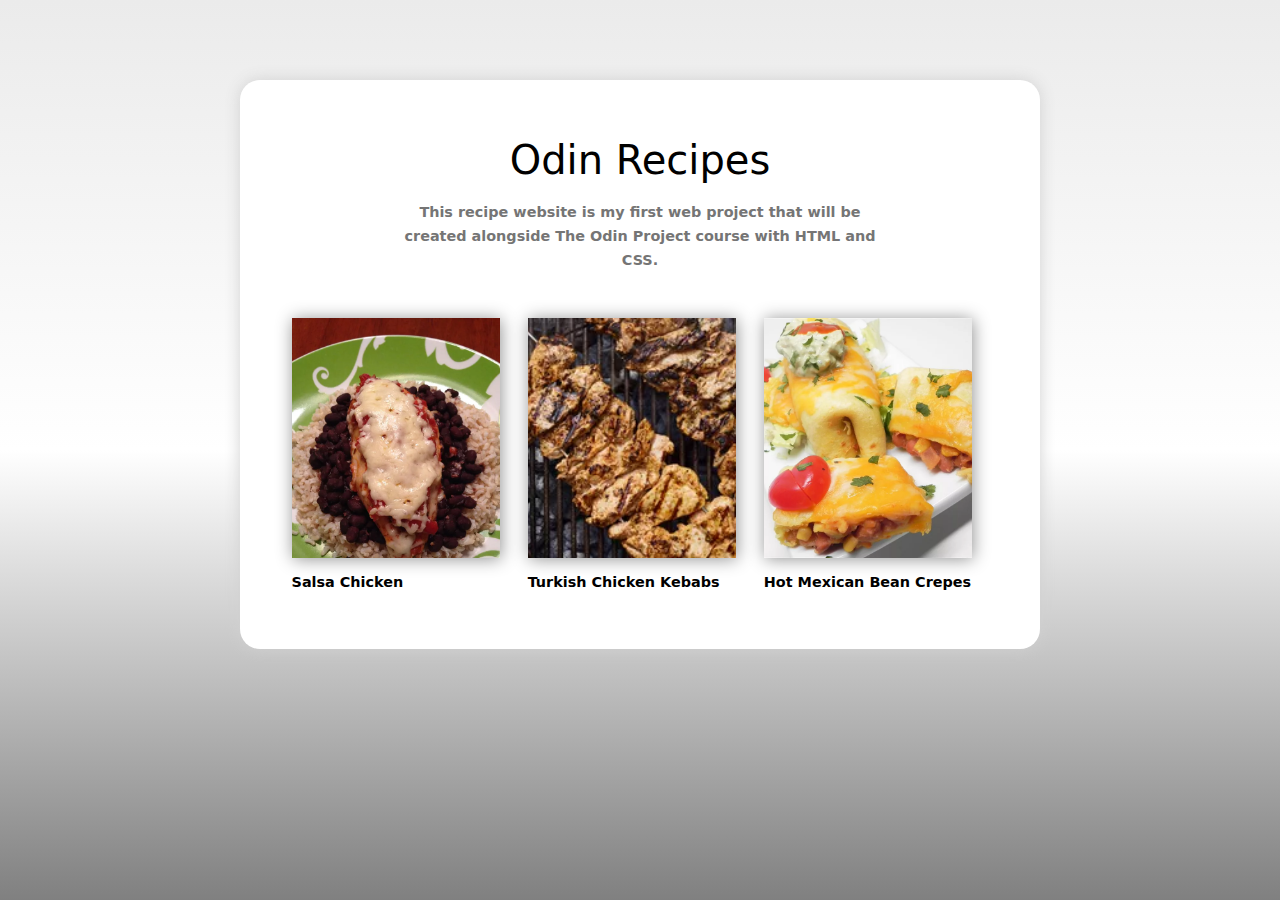
<file: index.html>
<!DOCTYPE html>
<html lang="en">
    <head>
        <meta charset="UTF-8">
        <title>Odin Recipes</title>
        <link rel="stylesheet" href="style.css">
    </head>
    <body>
        <div class="main-menu">
            <div class="header">
            <h1>Odin Recipes</h1>
            <p>This recipe website is my first web project that will be created alongside The Odin Project course with HTML and CSS.</p>
            </div>
            <div class="recipes">
                <ul>
                    <li>
                        <a href="./recipes/salsa-chicken.html">
                            <img src="./images/Salsa-Chicken-by-Chad.webp" alt="A photo of delicious Salsa Chicken">
                            Salsa Chicken
                        </a>
                    </li>
                    <li>
                        <a href="./recipes/turkish-chicken-kebabs.html">
                            <img src="./images/turkish-chicken-kebabs.webp" alt="Turkish Chicken Kebab skewers on barbeque">
                            Turkish Chicken Kebabs
                        </a>
                    </li>
                    <li>
                        <a href="./recipes/hot-mexican-bean-crepes.html">
                            <img src="./images/Hot-Mexican-Bean-Crepes.webp" alt="Hot Mexican Bean Crepes on a plate">
                            Hot Mexican Bean Crepes</a>
                    </li>
                </ul>
            </div>
        </div>
    </body>
</html>
</file>
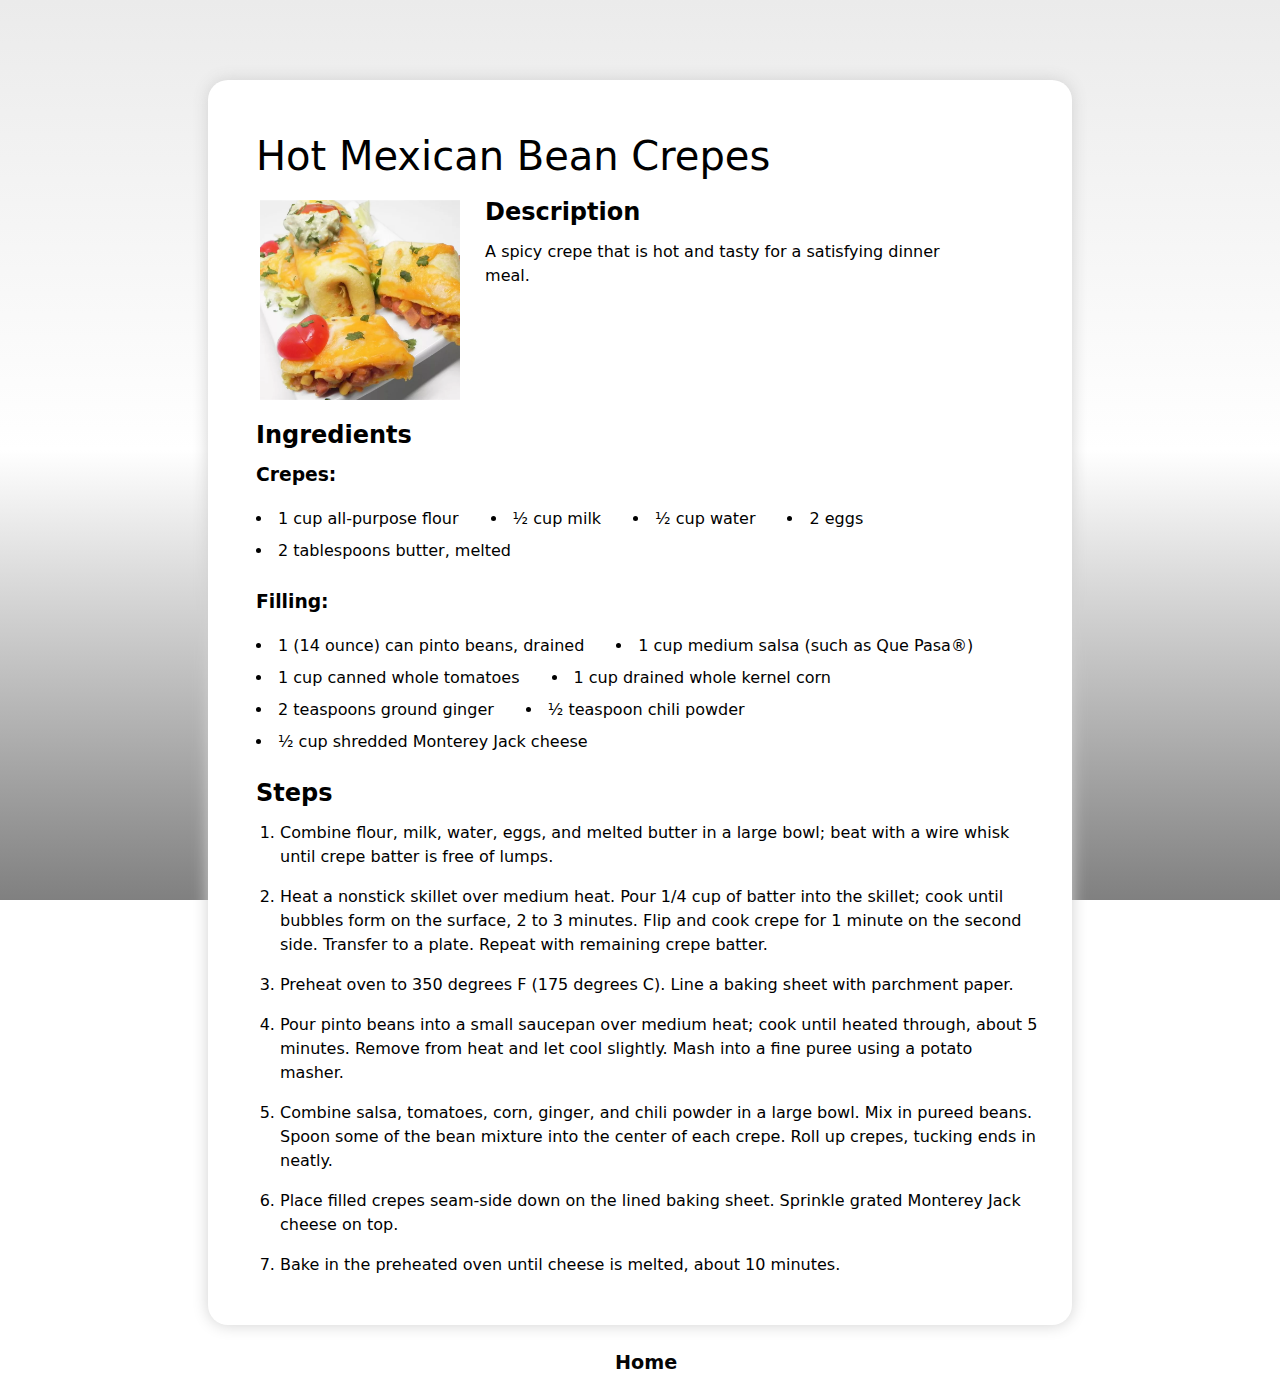
<file: recipes/hot-mexican-bean-crepes.html>
<!DOCTYPE html>
<html lang="en">
    <head>
        <meta charset="UTF-8">
        <title>Hot Mexican Bean Crepes Recipe</title>
        <link rel="stylesheet" href="./style-recipe.css">        
    </head>
    <body>
        <div class="recipe-card">
            <h1>Hot Mexican Bean Crepes</h1>
            <img class="recipe-image" src="../images/Hot-Mexican-Bean-Crepes.webp" alt="Hot Mexican Bean Crepes on a plate">
            <div class="description">
                <h2>Description</h2>
                <p>
                    A spicy crepe that is hot and tasty for a satisfying 
                    dinner meal.
                </p>
            </div>
            <div class="ingredients">
                <h2>Ingredients</h2>
                <h3>Crepes:</h3>
                <ul>
                    <li>1 cup all-purpose flour</li>
                    <li>½ cup milk</li>
                    <li>½ cup water</li>
                    <li>2 eggs</li>
                    <li>2 tablespoons butter, melted</li>
                </ul>
                <h3>Filling:</h3>
                <ul>
                    <li>1 (14 ounce) can pinto beans, drained</li>
                    <li>1 cup medium salsa (such as Que Pasa®)</li>
                    <li>1 cup canned whole tomatoes</li>
                    <li>1 cup drained whole kernel corn</li>
                    <li>2 teaspoons ground ginger</li>
                    <li>½ teaspoon chili powder</li>
                    <li>½ cup shredded Monterey Jack cheese</li>
                </ul>
            </div>
            <div class="steps">
                <h2>Steps</h2>
                <ol>
                    <li>
                        Combine flour, milk, water, eggs, and melted butter 
                        in a large bowl; beat with a wire whisk until crepe 
                        batter is free of lumps.
                    </li>
                    <li>
                        Heat a nonstick skillet over medium heat. Pour 1/4 
                        cup of batter into the skillet; cook until bubbles 
                        form on the surface, 2 to 3 minutes. Flip and cook 
                        crepe for 1 minute on the second side. Transfer to 
                        a plate. Repeat with remaining crepe batter.
                    </li>
                    <li>
                        Preheat oven to 350 degrees F (175 degrees C). 
                        Line a baking sheet with parchment paper.
                    </li>
                    <li>
                        Pour pinto beans into a small saucepan over medium 
                        heat; cook until heated through, about 5 minutes. 
                        Remove from heat and let cool slightly. Mash into a 
                        fine puree using a potato masher.
                    </li>
                    <li>
                        Combine salsa, tomatoes, corn, ginger, and chili 
                        powder in a large bowl. Mix in pureed beans. Spoon 
                        some of the bean mixture into the center of each 
                        crepe. Roll up crepes, tucking ends in neatly.                
                    </li>
                    <li>
                        Place filled crepes seam-side down on the lined 
                        baking sheet. Sprinkle grated Monterey Jack cheese 
                        on top.
                    </li>
                    <li>
                        Bake in the preheated oven until cheese is melted, 
                        about 10 minutes.
                    </li>
                </ol>
            </div>
        </div>
        <a class="button" href="../index.html">Home</a>
    </body>
</html>
</file>
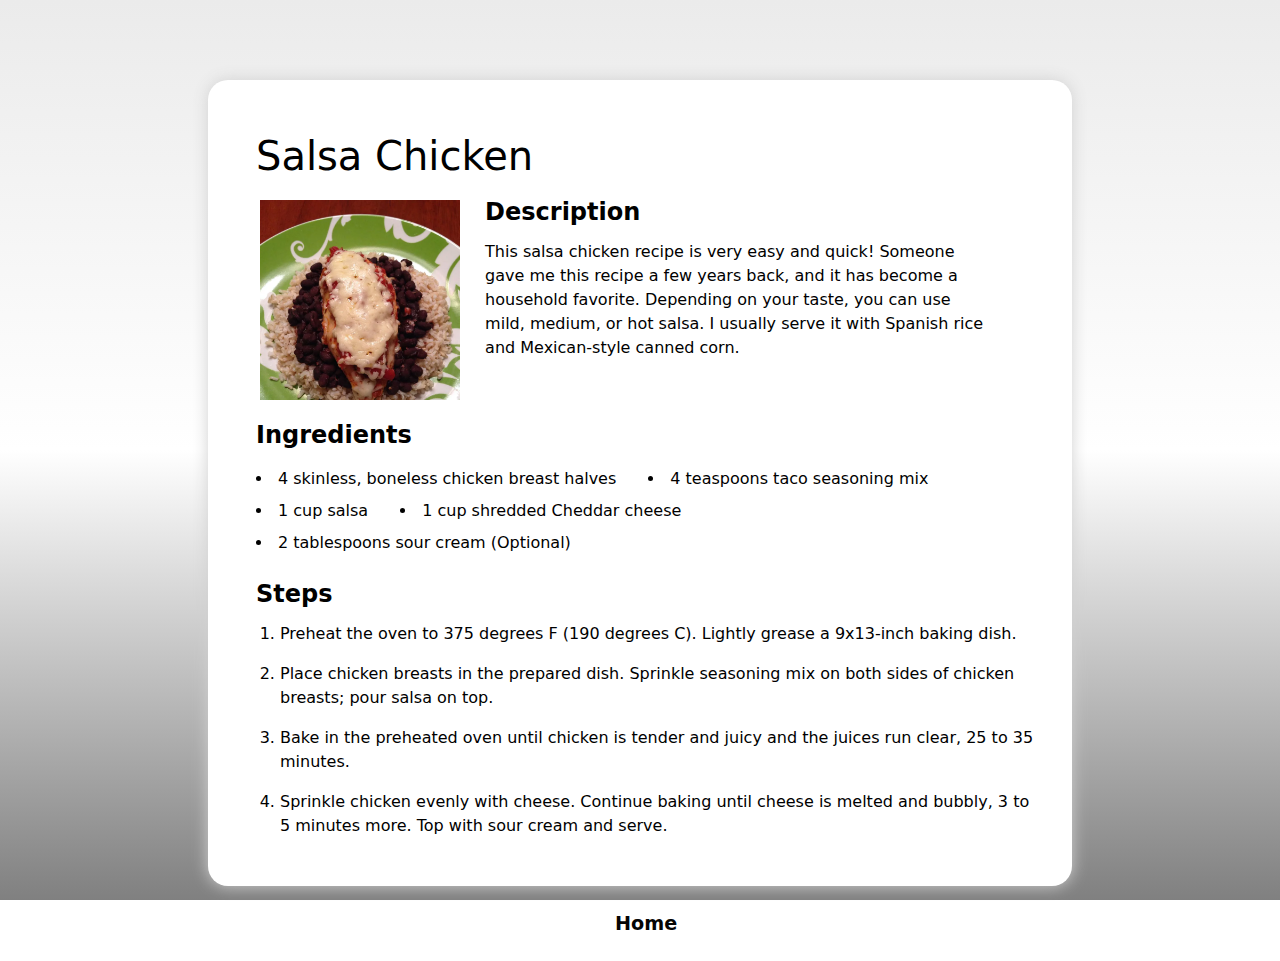
<file: recipes/salsa-chicken.html>
<!DOCTYPE html>
<html lang="en">
    <head>
        <meta charset="UTF-8">
        <title>Salsa Chicken Recipe</title>
        <link rel="stylesheet" href="./style-recipe.css">
    </head>
    <body>
        <div class="recipe-card">
            <h1>Salsa Chicken</h1>
            <img class="recipe-image" src="../images/Salsa-Chicken-by-Chad.webp" alt="A photo of delicious Salsa Chicken">
            <div class="description">
                <h2>Description</h2>
                <p>
                    This salsa chicken recipe is very easy and quick! 
                    Someone gave me this recipe a few years back, 
                    and it has become a household favorite. Depending on your taste,
                    you can use mild, medium, or hot salsa. I usually serve it 
                    with Spanish rice and Mexican-style canned corn.
                </p>
            </div>
            <div class="ingredients">
                <h2>Ingredients</h2>
                <ul>
                    <li>4 skinless, boneless chicken breast halves</li>
                    <li>4 teaspoons taco seasoning mix</li>
                    <li>1 cup salsa</li>
                    <li>1 cup shredded Cheddar cheese</li>
                    <li>2 tablespoons sour cream (Optional)</li>
                </ul>
            </div>
            <div class="steps">
                <h2>Steps</h2>
                <ol>
                    <li>
                        Preheat the oven to 375 degrees F (190 degrees C). 
                        Lightly grease a 9x13-inch baking dish.
                    </li>
                    <li>
                        Place chicken breasts in the prepared dish. 
                        Sprinkle seasoning mix on both sides of chicken breasts; 
                        pour salsa on top.
                    </li>
                    <li>
                        Bake in the preheated oven until chicken is tender and juicy 
                        and the juices run clear, 25 to 35 minutes.
                    </li>
                    <li>
                        Sprinkle chicken evenly with cheese. Continue baking 
                        until cheese is melted and bubbly, 3 to 5 minutes more. 
                        Top with sour cream and serve.
                    </li>
                </ol>
            </div>
        </div>
        <a class="button" href="../index.html">Home</a>
    </body>
</html>
</file>
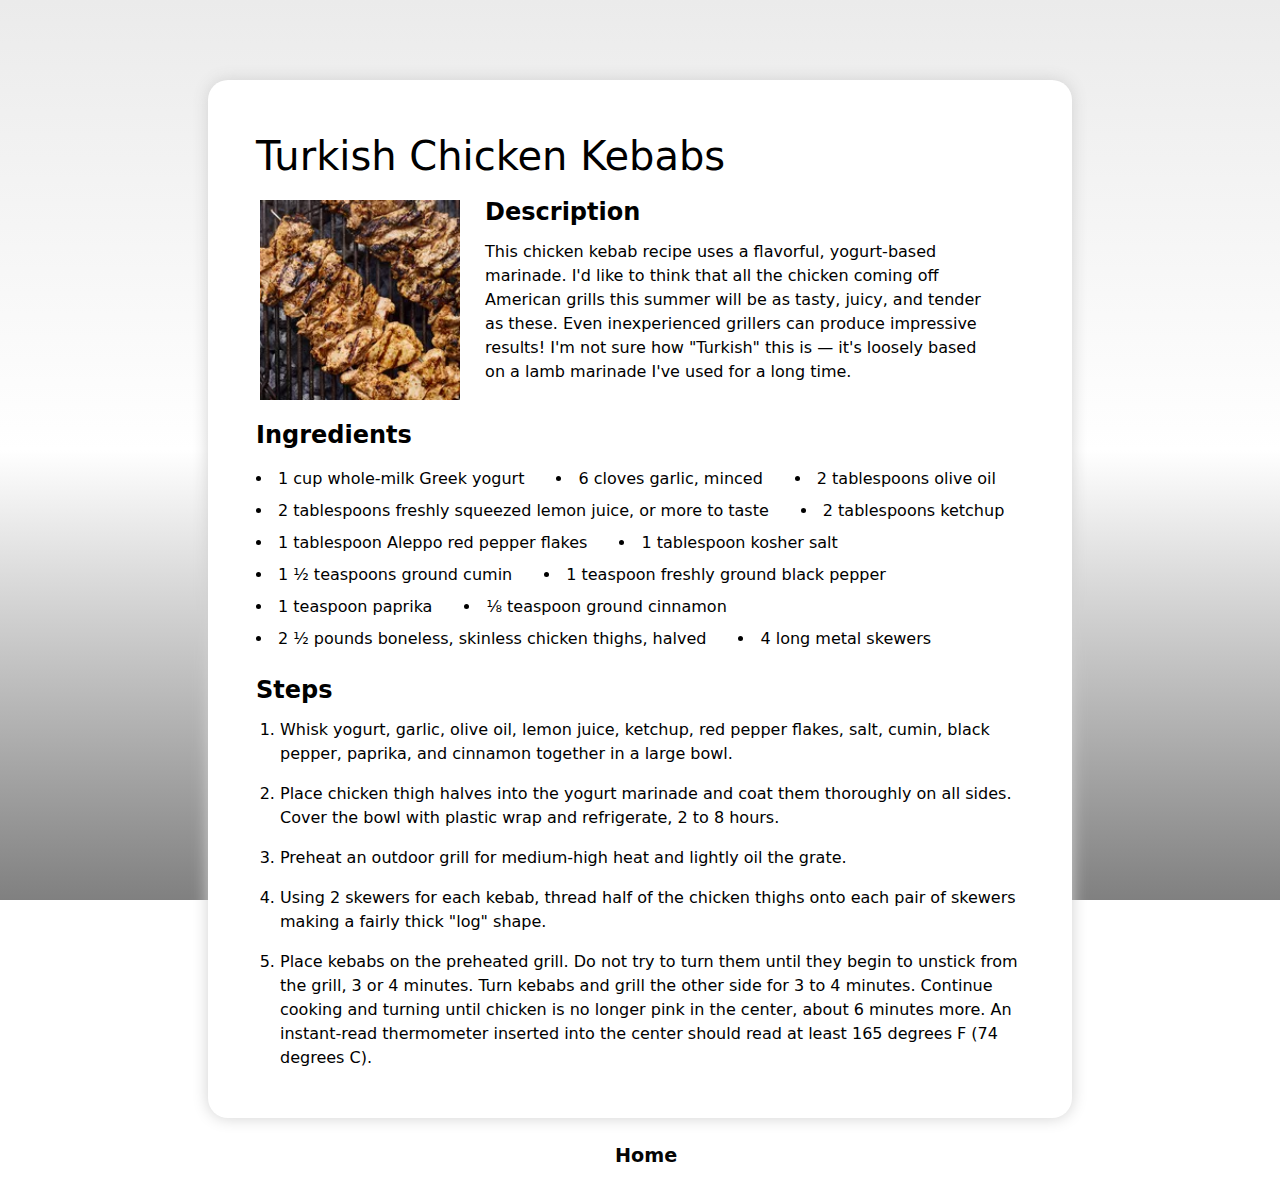
<file: recipes/turkish-chicken-kebabs.html>
<!DOCTYPE html>
<html lang="en">
    <head>
        <meta charset="UTF-8">
        <title>Turkish Chicken Kebabs Recipe</title>
        <link rel="stylesheet" href="./style-recipe.css">
    </head>
    <body>
        <div class="recipe-card">
            <h1>Turkish Chicken Kebabs</h1>
            <img class="recipe-image" src="../images/turkish-chicken-kebabs.webp" alt="Turkish Chicken Kebab skewers on barbeque">
            <div class="description">
                <h2>Description</h2>
                <p>
                    This chicken kebab recipe uses a flavorful, yogurt-based 
                    marinade. I'd like to think that all the chicken coming 
                    off American grills this summer will be as tasty, juicy, 
                    and tender as these. Even inexperienced grillers can 
                    produce impressive results! I'm not sure how "Turkish" 
                    this is — it's loosely based on a lamb marinade I've used 
                    for a long time.
                </p>
            </div>
            <div class="ingredients">
                <h2>Ingredients</h2>
                <ul>
                    <li>1 cup whole-milk Greek yogurt</li>
                    <li>6 cloves garlic, minced</li>
                    <li>2 tablespoons olive oil</li>
                    <li>2 tablespoons freshly squeezed lemon juice, or more to taste</li>
                    <li>2 tablespoons ketchup</li>
                    <li>1 tablespoon Aleppo red pepper flakes</li>
                    <li>1 tablespoon kosher salt</li>
                    <li>1 ½ teaspoons ground cumin</li>
                    <li>1 teaspoon freshly ground black pepper</li>
                    <li>1 teaspoon paprika</li>
                    <li>⅛ teaspoon ground cinnamon</li>
                    <li>2 ½ pounds boneless, skinless chicken thighs, halved</li>
                    <li>4 long metal skewers</li>
                </ul>
            </div>
            <div class="steps">
                <h2>Steps</h2>
                <ol>
                    <li>
                        Whisk yogurt, garlic, olive oil, lemon juice, 
                        ketchup, red pepper flakes, salt, cumin, black pepper, 
                        paprika, and cinnamon together in a large bowl.
                    </li>
                    <li>
                        Place chicken thigh halves into the yogurt marinade 
                        and coat them thoroughly on all sides. Cover the bowl 
                        with plastic wrap and refrigerate, 2 to 8 hours.
                    </li>
                    <li>
                        Preheat an outdoor grill for medium-high heat and 
                        lightly oil the grate.
                    </li>
                    <li>
                        Using 2 skewers for each kebab, thread half of the 
                        chicken thighs onto each pair of skewers making a 
                        fairly thick "log" shape.
                    </li>
                    <li>
                        Place kebabs on the preheated grill. Do not try to 
                        turn them until they begin to unstick from the grill, 
                        3 or 4 minutes. Turn kebabs and grill the other side 
                        for 3 to 4 minutes. Continue cooking and turning 
                        until chicken is no longer pink in the center, about 
                        6 minutes more. An instant-read thermometer inserted 
                        into the center should read at least 165 degrees F 
                        (74 degrees C).                
                    </li>
                </ol>
            </div>
        </div>
        <a class="button" href="../index.html">Home</a>
    </body>
</html>
</file>
<file: style.css>
*/ {
    border: solid 1px;
}

body {
    font-family: system-ui, -apple-system, BlinkMacSystemFont, 'Segoe UI', Roboto, Oxygen, Ubuntu, Cantarell, 'Open Sans', 'Helvetica Neue', sans-serif;
    width: 800px;
    margin: 1rem auto;
    background:fixed;
    background-image: linear-gradient(rgb(235, 235, 235),white,grey);
    
}

.main-menu {
    border-radius: 20px;
    box-shadow: 0 0 1rem rgb(209, 209, 209);
    background-color: white;
    padding-bottom: 1rem;
    margin: 5rem auto 1rem;
}

h1 {
    margin: 4rem 0 1.75rem;
    font-size: 2.5rem;
    font-weight: 500;
    color: black;
}

ul {
    list-style-type:none;
    list-style-position:inside;
}

.header {
    margin: 0 auto;
    width: 500px;
    text-align: center;
    line-height: 1.5rem;
    font-size: .9rem;
    font-weight: 600;
    padding: 0.25rem;
    color: rgb(117, 117, 117);
}

.recipes {
    line-height: 3rem;
}

li {
    display: inline-block;
    font-size: 0.9rem;
    font-weight: 500;
    padding: .8em;
    text-align: left;
}

:any-link {
    color: rgb(0, 0, 0);
    text-decoration: none;
    font-weight: 600;
}

img {
    width: 13rem;
    height: 15rem;
    display: block;
    object-fit: cover;
    box-shadow: 1px 1px 1rem rgb(145, 145, 145);
}
</file>
<file: recipes/style-recipe.css>
body {
    font-family: system-ui, -apple-system, BlinkMacSystemFont, 'Segoe UI', Roboto, Oxygen, Ubuntu, Cantarell, 'Open Sans', 'Helvetica Neue', sans-serif;
    width: 900px;
    margin: 1rem auto;
    background:fixed;
    background-image: linear-gradient(rgb(235, 235, 235),white,grey);
}

.recipe-card {
    text-align: left;
    line-height: 1.5rem;
    margin: 5rem auto 1rem;
    padding: 2rem;
    width: 800px;
    border-radius: 20px;
    box-shadow: 0 0 1rem rgb(209, 209, 209);
    background-color: white;
}

h1 {
    padding: 1rem;
    margin: 1rem 0 1rem;
    font-size: 2.5rem;
    font-weight: 500;
    color: black;
    text-align: left;
}

h2 {
    margin: 1rem;
}

h3 {
    margin: 1rem;
}

.recipe-image {
    display: inline-block;
    vertical-align: center;
    width: 200px;
    height: 200px;
    object-fit:cover;
    margin: 0 20px;
}

.recipe-text {
    display: inline-block;
    width: 400px;
}

.description {
    display: inline-block;
    width: 500px;
    vertical-align: top;
}

.description > * {
    margin: 0 0 1rem;
}

ul {
    display: inline-block;
    padding: 0;
    margin: 0;
    text-align: left;
}

ul li {
    display: list-item;
    text-align: left;
    margin: 0.25rem 1rem;
    list-style:inside;
    float: left;
}

.steps ol li {
    margin: 1rem 0;
}

.button {
    display: block;
    padding: 10px 20px;
    width: 50px;
    margin: 0 auto;
    text-align: center;
    text-decoration: none;
    color: #050505;
    background-color: #ffffff;
    border-radius: 6px;
    box-shadow: 0 0 0rem rgb(209, 209, 209);
    outline: none;
    transition: 0.3s;
    font-family: system-ui, -apple-system, BlinkMacSystemFont, 'Segoe UI', Roboto, Oxygen, Ubuntu, Cantarell, 'Open Sans', 'Helvetica Neue', sans-serif;
    font-size: 1.2rem;
    font-weight: 700;
}

.button:hover {
    background-color: #3d3d3d;
    color: white;
}
</file>
